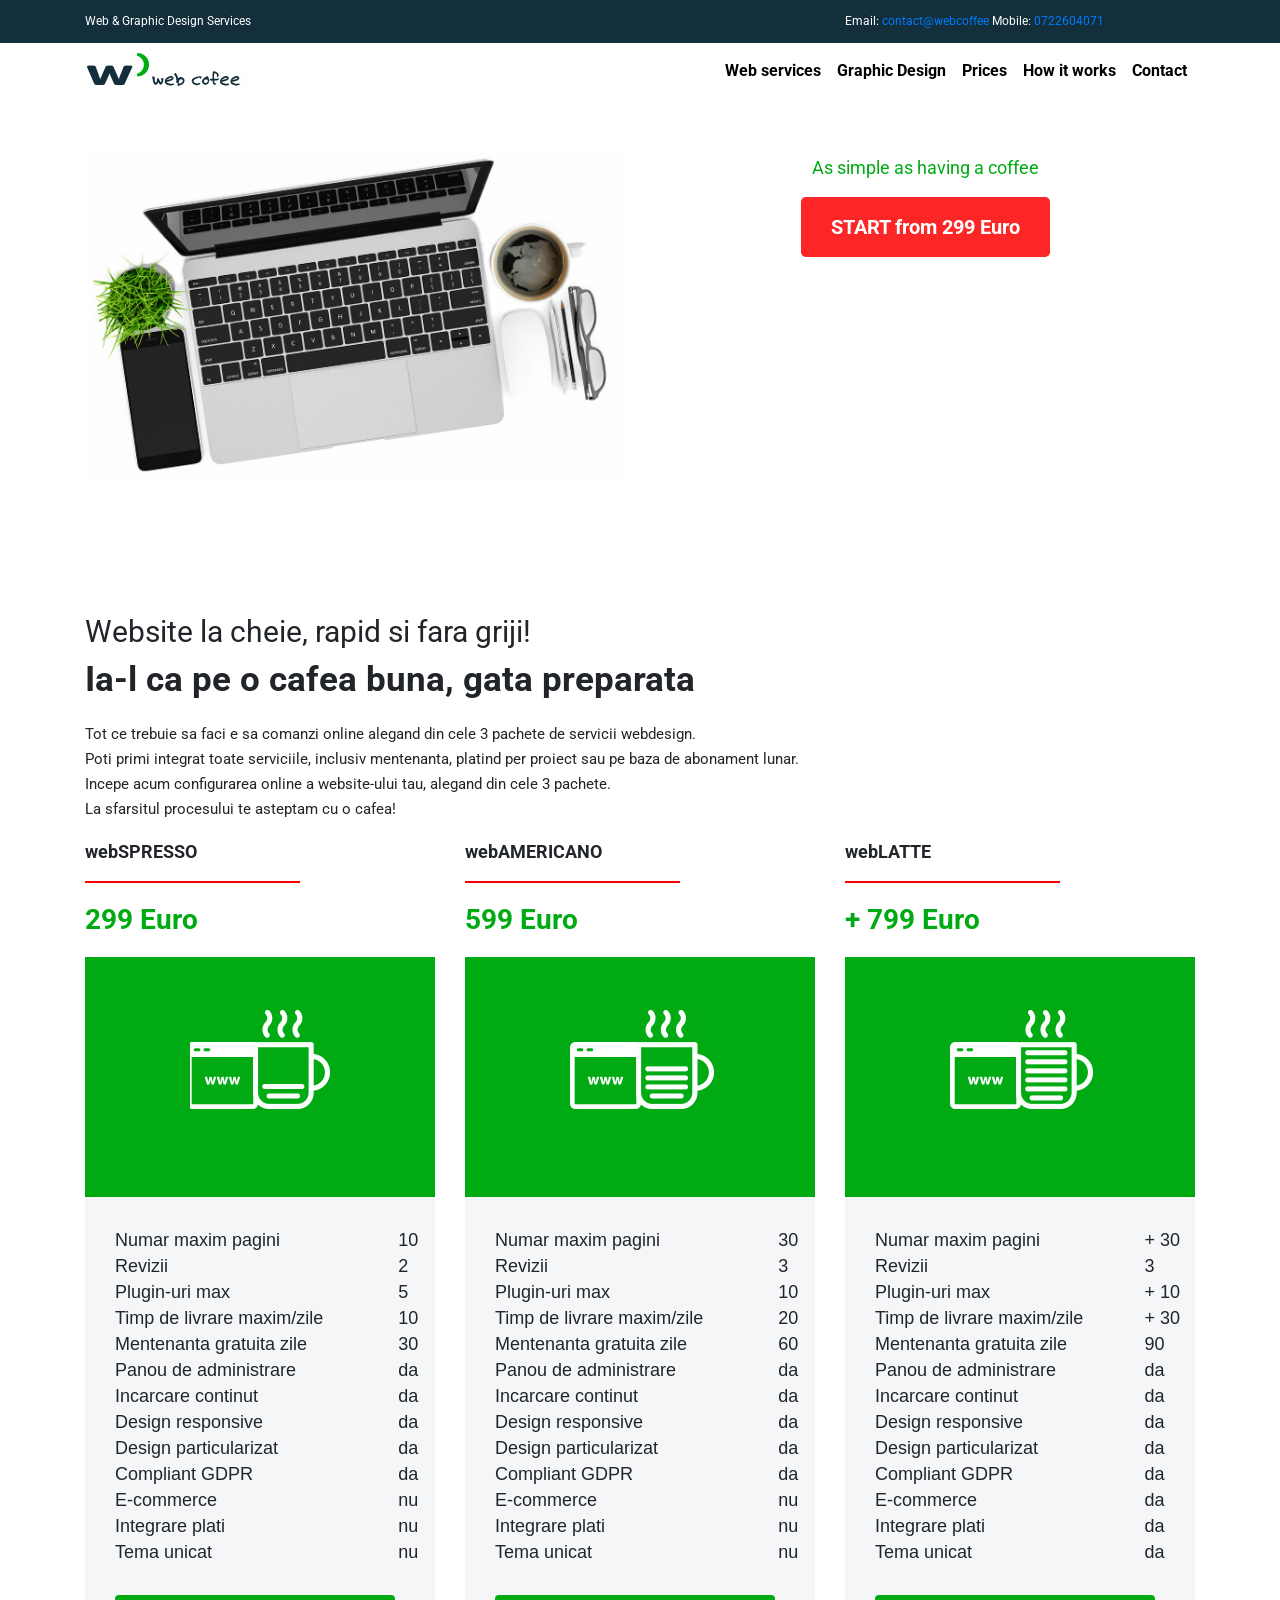
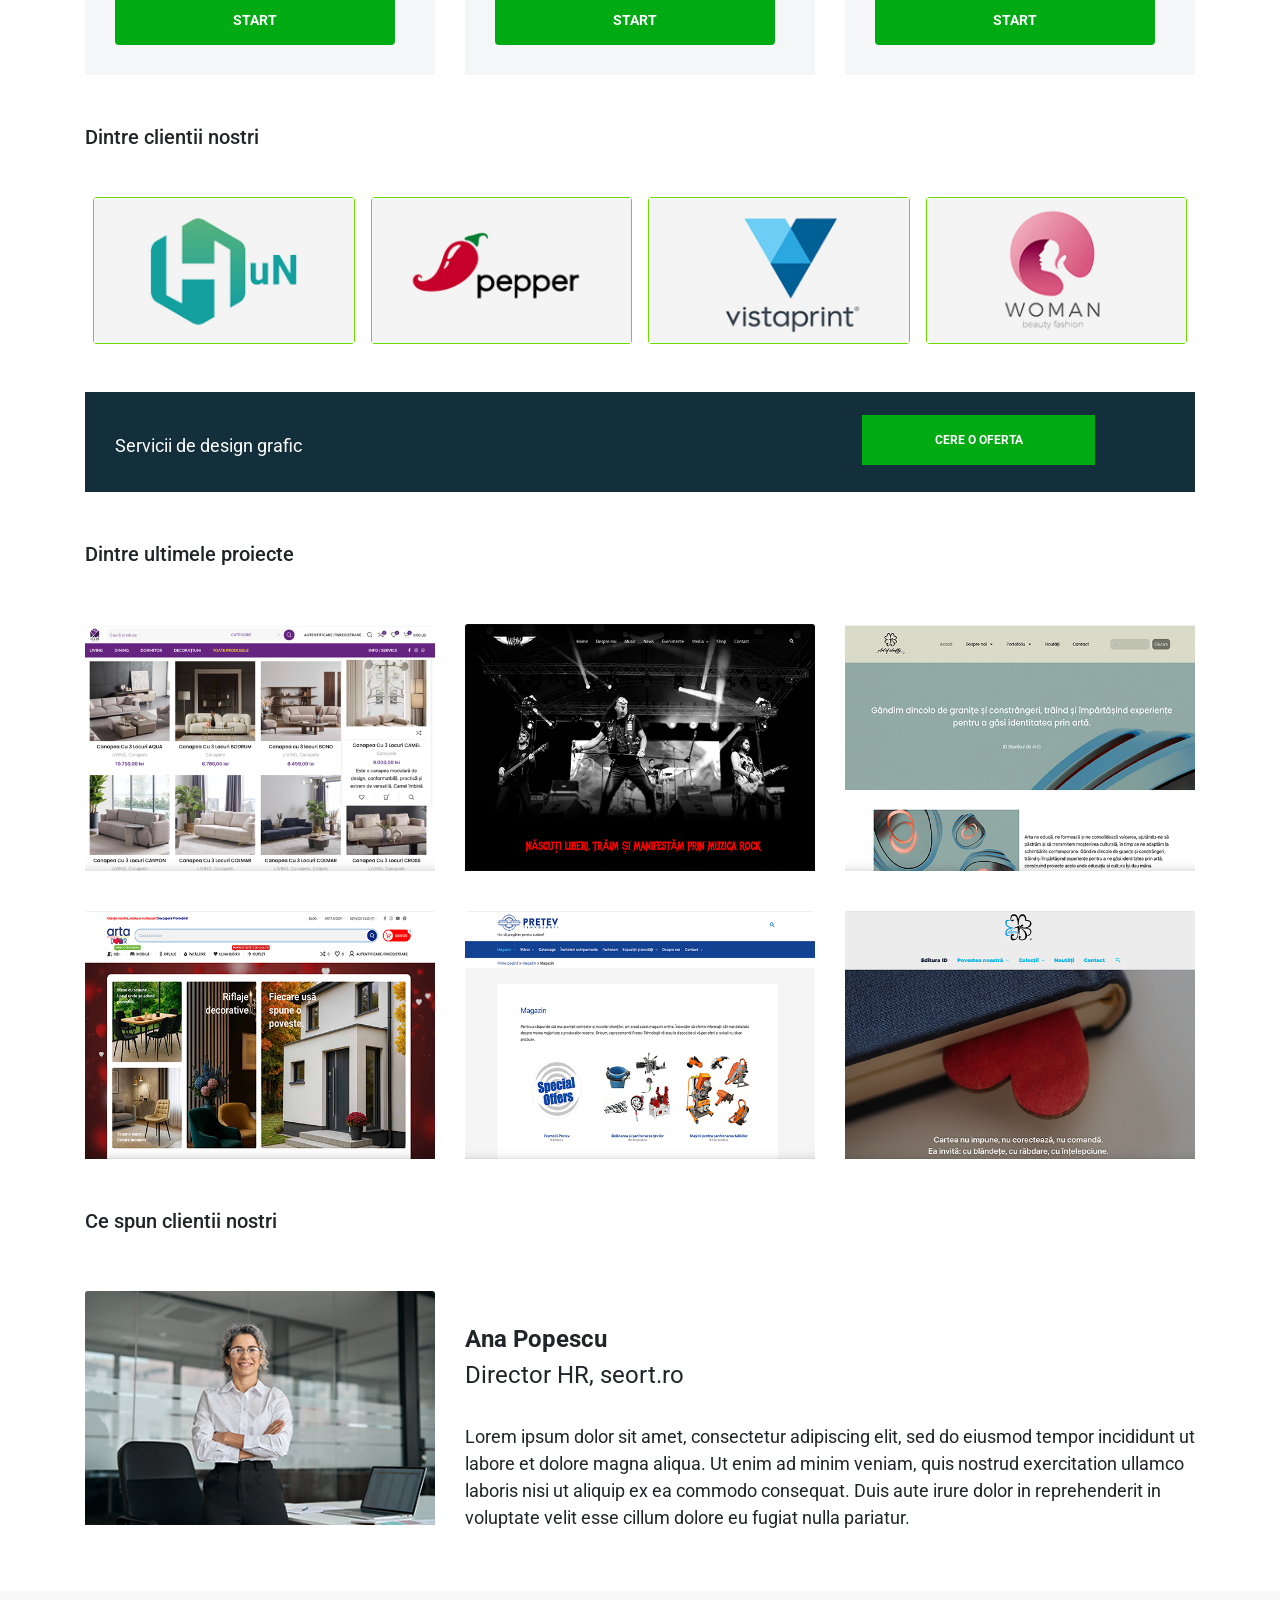
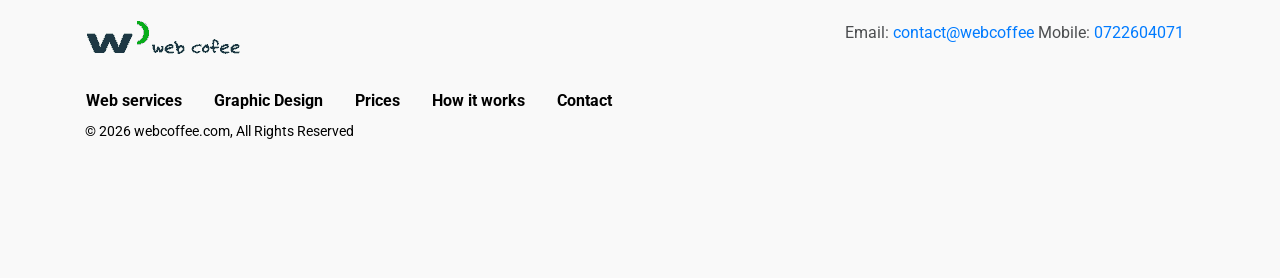
<file: index.html>
<!DOCTYPE html>
<html lang="en">
<head>
    <meta charset="UTF-8">
    <meta name="viewport" content="width=device-width, initial-scale=1.0">
    <meta name = "viewport" content = "user-scalable=no, width=device-width">
    <meta http-equiv="X-UA-Compatible" content="ie=edge">
    <link rel="stylesheet" href="https://stackpath.bootstrapcdn.com/bootstrap/4.5.0/css/bootstrap.min.css">
<link rel="stylesheet" href="https://cdnjs.cloudflare.com/ajax/libs/OwlCarousel2/2.3.4/assets/owl.carousel.min.css">
<link rel="stylesheet" href="https://cdnjs.cloudflare.com/ajax/libs/OwlCarousel2/2.3.4/assets/owl.theme.default.min.css">
    <link rel="stylesheet" href="style.css">
    <link href="https://fonts.googleapis.com/css?family=Roboto:300,400,700" rel="stylesheet">
    <title>Web Coffee</title>

    <style>
      .owl-prev {
        left: -40px;
      }
      .owl-next{
        right: -30px;
      }
      .owl-prev, .owl-next{
        position: absolute;
        top: 30%;
      }
      .owl-prev span, .owl-next span {
        font-size: 40px;
        color: green;
      }
      .owl-theme .owl-nav [class="owl-"]:hover {
        background-color: transparent;
      }
    </style>
    <script>
      function passvalues() {
        var cifra=document.getElementById("sumatotal").value;
        localStorage.setItem("textvalue", cifra);
        return false;
      }
    </script>
</head>
<!-- banda neagra - adresa mail, telefon -->
<body> 
  <nav class="navbar-bar navbar-expand-lg">
    <div class="container">
      <div class="row">
        <div class="first col-8"><p>Web &amp; Graphic Design Services</p></div>
        <div class=" first col-4">Email: <a href="mailto:contact@webcoffee.com">contact@webcoffee</a> Mobile: <a href="tel:0722604071">0722604071</a></div>
  </div>
    </div>
    
  </nav>


  <!-- Meniu -->
  <nav class="navbar navbar-expand-lg bg-white text-dark">
    <div class="container">
      <img src="img/logo_webcoffe.jpg" style="height:36px;width:159px;"  alt="webcoffe" >
      <button class="navbar-toggler ml-auto custom-toggler" type="button" data-toggle="collapse" data-target="#navbarResponsive" aria-controls="navbarResponsive" aria-expanded="false" 
      aria-label="Toggle navigation">
      <svg xmlns="http://www.w3.org/2000/svg" width="30" height="30" viewBox="0 0 30 30" role="img" focusable="false"><title>Menu</title><path stroke="currentColor" 
      stroke-linecap="round" stroke-miterlimit="10" stroke-width="2" d="M4 7h22M4 15h22M4 23h22"></path></svg>
      </button>

      <div class="collapse navbar-collapse" id="navbarResponsive">
        <ul class="navbar-nav ml-auto">
          <li class="nav-item">
            <a class="nav-link" href="#">Web services
              <span class="sr-only"></span>
            </a>
          </li>
          <li class="nav-item">
            <a class="nav-link" href="login.html">Graphic Design
              <span class="sr-only"></span>
            </a>
          </li>
          <li class="nav-item">
            <a class="nav-link" href="login.html">Prices
              <span class="sr-only"></span>
            </a>
          </li>
          <li class="nav-item">
            <a class="nav-link" href="login.html">How it works
              <span class="sr-only"></span>
            </a>
          </li>
          <li class="nav-item">
            <a class="nav-link" href="login.html">Contact
              <span class="sr-only"></span>
            </a>
          </li>
        </ul>
      </div>
    </div>
  </nav>


  <!-- Slider -->
  <div class="container">
    <div id="carouselExample" class="carousel slide" data-ride="carousel">
      <div class="carousel-inner">
        <div class="carousel-item active">
          <div class="row">
            <div class="col-6 bg-white" >
              <img class="d-block w-100" src="img/calculator.jpg" alt="calculator">
            </div>
            <div class="col-6 bg-white">
              <div class="unu">
                <p class="green">As simple as having a coffee</p>
                <a class="btn btn-lg" href="contact.html" role="button"> START from 299 Euro</a>
              </div>
            </div>
          </div>
        </div>
        <div class="carousel-item">
          <div class="row">
            <div class="col-6 bg-white">
              <img class="d-block w-100" src="img/calculator.jpg" alt="calculator">
            </div>
            <div class="col-6 bg-white ">
              <div class="unu">
                <p class="green">As simple as having a coffee</p>
                <a class="btn btn-lg" href="contact.html" role="button"> START from 599 Euro</a>
              </div>
            </div>
          </div>
        </div>
        <div class="carousel-item">
          <div class="row">
            <div class="col-6 bg-white">
              <img class="d-block w-100" src="img/calculator.jpg" alt="calculator">
            </div>
            <div class="col-6 bg-white d-flex align-items-center">
             <div>
              <p class="green">As simple as having a coffee</p>
                <a class="btn btn-lg" href="contact.html" role="button"> START from 799 Euro</a>
              </div>
            </div>
          </div>
        </div>
      
        <a class="carousel-control-prev" href="#carouselExample" role="button" data-slide="prev">
        <span class="carousel-control-prev-icon" aria-hidden="true"></span>
        <span class="sr-only">Previous</span>
         </a>
        <a class="carousel-control-next" href="#carouselExample" role="button" data-slide="next">
        <span class="carousel-control-next-icon" aria-hidden="true"></span>
        <span class="sr-only">Next</span>
         </a>
      </div>
    </div>
  </div>
    <!-- Text prezentare -->
  <div class="container">
    <div class="row">
      <div class="col-8">
        <p class="lacheie">Website la cheie, rapid si fara griji! </p>
        <p class="cafea">Ia-l ca pe o cafea buna, gata preparata</p>
        <p class="prezentare">Tot ce trebuie sa faci e sa comanzi online alegand din cele 3 pachete de servicii webdesign.<br> Poti 
          primi integrat toate serviciile, inclusiv mentenanta, platind per proiect sau pe baza de abonament lunar.<br> 
          Incepe acum configurarea online a website-ului tau, alegand din cele 3 pachete.<br> La sfarsitul procesului
          te asteptam cu o cafea!</p>
      </div>
    </div>
  </div>


    <!-- Pachete -->
    <!-- nume si pret -->
  <div class="container">
    <div class="row">
      <div class="col-md-4">
        <div class="section">
          <p style="font-weight: bolder; font-family: Roboto;">webSPRESSO </p>
          <hr class="linie">
          <p class="pret"> 299 Euro</p>
        
        </div>
         <!-- chenarul mare pachet (imagine cana + lista produse + buton) -->
        <div class="gray-box">
          <!-- imagine canuta cafea -->
          <div class="green-box">
            <div class="canuta"><img src="img/2020-WebCofee-LP_14.jpg" alt="cafea"></div>
          </div>

          <div class="lista">
            <table >
              <tr>
                <td>Numar maxim pagini</td>
                <td>10</td>
              </tr>
              <tr>
                <td>Revizii</td>
                <td>2</td>
              </tr>
              <tr>
                <td>Plugin-uri max</td>
                <td>5</td>
              </tr>
              <tr>
                <td>Timp de livrare maxim/zile</td>
                <td>10</td>
              </tr>
              <tr>
                <td>Mentenanta gratuita zile</td>
                <td>30</td>
              </tr>
              <tr>
                <td>Panou de administrare</td>
                <td>da</td>
              </tr>
              <tr>
                <td>Incarcare continut</td>
                <td>da</td>
              </tr>
              <tr>
                <td>Design responsive</td>
                <td>da</td>
              </tr>
              <tr>
                <td>Design particularizat</td>
                <td>da</td>
              </tr>
              <tr>
                <td>Compliant GDPR</td>
                <td>da</td>
              </tr>
              <tr>
                <td>E-commerce</td>
                <td>nu</td>
              </tr>
              <tr>
                <td>Integrare plati</td>
                <td>nu</td>
              </tr>
              <tr>
                <td>Tema unicat</td>
                <td>nu</td>
              </tr>
            </table>
          </div>
            <!-- buton -->
          <div class="start">
           <a href="webspresso.html" target="_blank" style="color: #ffffff"> <button class="confirmation-btn btn">START</button></a>
            <imput type="text" id="sumatotal"/>
            <!-- <input type="299" value="Click"/> -->
          </div>
        </div>
      </div>


      <div class="col-md-4">
        <div class="section">
          <p style="font-weight: bolder; font-family: Roboto;">webAMERICANO </p>
          <hr class="linie">
          <p class="pret"> 599 Euro</p>
        </div>
        <div class="gray-box">
          <div class="green-box">
            <div class="canuta"><img src="img/2020-WebCofee-LP_17.jpg" alt="cafea"></div>
          </div>

          <div class="lista">
            <table >
              <tr>
                <td>Numar maxim pagini</td>
                <td>30</td>
              </tr>
              <tr>
                <td>Revizii</td>
                <td>3</td>
              </tr>
              <tr>
                <td>Plugin-uri max</td>
                <td>10</td>
              </tr>
              <tr>
                <td>Timp de livrare maxim/zile</td>
                <td>20</td>
              </tr>
              <tr>
                <td>Mentenanta gratuita zile</td>
                <td>60</td>
              </tr>
              <tr>
                <td>Panou de administrare</td>
                <td>da</td>
              </tr>
              <tr>
                <td>Incarcare continut</td>
                <td>da</td>
              </tr>
              <tr>
                <td>Design responsive</td>
                <td>da</td>
              </tr>
              <tr>
                <td>Design particularizat</td>
                <td>da</td>
              </tr>
              <tr>
                <td>Compliant GDPR</td>
                <td>da</td>
              </tr>
              <tr>
                <td>E-commerce</td>
                <td>nu</td>
              </tr>
              <tr>
                <td>Integrare plati</td>
                <td>nu</td>
              </tr>
              <tr>
                <td>Tema unicat</td>
                <td>nu</td>
              </tr>
            </table>
          </div>
          <div class="start">
             <a href="webamericano.html" target="_blank" style="color: #ffffff"><button class="confirmation-btn btn">START</button></a>
          </div>
       </div>
      </div>


      <div class="col-md-4">
        <div class="section">
          <p style="font-weight: bolder; font-family: Roboto;">webLATTE</p>
          <hr class="linie">
          <p class="pret"> + 799 Euro</p>
        </div>
        <div class="gray-box">
          <div class="green-box">
            <div class="canuta"><img src="img/2020-WebCofee-LP_19.jpg" alt="cafea"></div>
          </div>

          <div class="lista">
            <table >
              <tr>
                <td>Numar maxim pagini</td>
                <td>+ 30</td>
              </tr>
              <tr>
                <td>Revizii</td>
                <td>3</td>
              </tr>
              <tr>
                <td>Plugin-uri max</td>
                <td>+ 10</td>
              </tr>
              <tr>
                <td>Timp de livrare maxim/zile</td>
                <td>+ 30</td>
              </tr>
              <tr>
                <td>Mentenanta gratuita zile</td>
                <td>90</td>
              </tr>
              <tr>
                <td>Panou de administrare</td>
                <td>da</td>
              </tr>
              <tr>
                <td>Incarcare continut</td>
                <td>da</td>
              </tr>
              <tr>
                <td>Design responsive</td>
                <td>da</td>
              </tr>
              <tr>
                <td>Design particularizat</td>
                <td>da</td>
              </tr>
              <tr>
                <td>Compliant GDPR</td>
                <td>da</td>
              </tr>
              <tr>
                <td>E-commerce</td>
                <td>da</td>
              </tr>
              <tr>
                <td>Integrare plati</td>
                <td>da</td>
              </tr>
              <tr>
                <td>Tema unicat</td>
                <td>da</td>
              </tr>
            </table>
          </div>
          <div class="start">
             <a href="weblatte.html" target="_blank" style="color: #ffffff"><button class="confirmation-btn btn" >START</button></a>
          </div>
        </div>
      </div>
  </div>


  <div class="clienti">
    <h5>Dintre clientii nostri</h5>
  </div>

</div>

  <div class="container mt-5 mb-5">
    <div class="owl-carousel owl-theme">
      <div class="ml-2 mr-2">
        <div class="card">
          <img src="img/Hun.jpg" alt="hun">
        </div>
      </div>
      <div class="ml-2 mr-2">
        <div class="card">
          <img src="img/pepper.jpg" alt="pepper">
        </div>
      </div>
      <div class="ml-2 mr-2">
        <div class="card">
          <img src="img/vistaprint.jpg" alt="vistaprint">
        </div>
      </div>
      <div class="ml-2 mr-2">
        <div class="card">
          <img src="img/woman.jpg" alt="woman">
        </div>
      </div>
    </div>
  </div>




<div class="container">
  <div class="row">
    <div class="col-12">
      <div class="black-box">
        <div class="text"><p>Servicii de design grafic</p></div>
        <div class="test"><button class="black-box_button"><a href="contact.html" target="_blank" style="color: #ffffff">CERE O OFERTA</a></button></div>
      </div>
    </div>
  </div>
</div>







<div class="container">
  <div class="ultimele">
    <h5>Dintre ultimele proiecte</h5>
  </div>
  <div class="row ">
    <div class="col-md-4 col-sm-3">
      <div class="x">
        <a href="https://selindecor.ro/" target="_blank"><img src="img/selin1.png" class="card-img-top" alt="Selin Decor"></a>
      </div>
    </div>

    <div class="col-md-4 col-sm-6">
      <div class="x">
        <img src="img/mustang1.png" class="card-img-top" alt="Mustang">
      </div>
    </div>

    <div class="col-md-4 col-sm-6">
      <div class="x">
        <a href="https://idstudioart.com/" target="_blank"><img src="img/idstudio1.png" class="card-img-top" alt="ID Studioul de Arta"></a>
      </div>
    </div>
  </div>
</div>



<div class="container mtop">
  <div class="row">
    <div class="col-md-4 col-sm-3">
      <div class="x">
        <a href="https://artadoor.ro/" target="_blank"><img src="img/arta.png" class="card-img-top" alt="Arta Door"></a>
      </div>
    </div>

    <div class="col-md-4 col-sm-6">
      <div class="x">
        <a href="https://pretev.ro/" target="_blank"><img src="img/pretev.png" class="card-img-top" alt="Pretev"></a>
      </div>
    </div>

    <div class="col-md-4 col-sm-6">
      <div class="x">
       <a href="https://edituraid.com/" target="_blank"> <img src="img/edituraid1.png" class="card-img-top" alt="Editura ID"></a>
      </div>
    </div>
  </div>
</div>

<div class="container">
    <div class="ultimele">
      <h5>Ce spun clientii nostri</h5>
    </div>
    <div class="row">
      <div class="col-md-4 col-sm-6">
        <div class="x">
          <img src="img/ana.png" class="card-img-top" alt="...">
        </div>
      </div>
      <div class="marturie col-md-8">
       <div class="nume">
         Ana Popescu
      </div>
      <div class="functie">
        Director HR, seort.ro
      </div>
      <div>Lorem ipsum dolor sit amet, consectetur adipiscing elit, sed do eiusmod tempor incididunt ut labore et dolore magna aliqua. Ut enim ad minim veniam, quis nostrud exercitation ullamco laboris nisi ut aliquip ex ea commodo consequat. Duis aute irure dolor in reprehenderit in voluptate velit esse cillum dolore eu fugiat nulla pariatur.</div>
    </div>
</div>
  
</div>

<footer>
       <div class="container">
          <div class="row">
            <div class="right col-8"><img src="img/logo.png" style="height:36px;width:159px;"  alt="webcoffe" ></div>
            <div class="col-4 right"><p style="font-size: 16px;">Email: <a href="mailto:contact@webcoffee.com">contact@webcoffee</a> Mobile: <a href="tel:0722604071">0722604071</a></p></div>
          </div>
 
  </div>

    <div class="container">
      <div class="row">
        <a class="nav-link" href="webservices.html">Web services</a>
        <a class="nav-link" href="graphic.html">Graphic Design</a>
        <a class="nav-link" href="prices.html">Prices</a>
        <a class="nav-link" href="how_works.html">How it works</a>
        <a class="nav-link" href="contact.html">Contact</a>
        </div>
        <div class="lastrow">
          <p  style="font-size:14px">© <script type="text/javascript">
            document.write(new Date().getFullYear());
          </script> webcoffee.com, All Rights Reserved</p>
        </div>
    </div>
  
</footer>

<!-- jQuery PRIMUL -->
<script src="https://code.jquery.com/jquery-3.5.1.min.js"></script>

<!-- Bootstrap -->
<script src="https://cdn.jsdelivr.net/npm/popper.js@1.16.0/dist/umd/popper.min.js"></script>
<script src="https://stackpath.bootstrapcdn.com/bootstrap/4.5.0/js/bootstrap.min.js"></script>

<!-- Owl Carousel -->
<script src="https://cdnjs.cloudflare.com/ajax/libs/OwlCarousel2/2.3.4/owl.carousel.min.js"></script>

<script>
  $(document).ready(function(){
    $('.owl-carousel').owlCarousel({
      autoplay: true,
      autoplayHoverPause: true,
      items: 4,
      nav: true,
      dots: true,
      loop: true,
      responsive: {
        0: { items: 1 },
        600: { items: 2 },
        1000: { items: 4 }
      }
    });
  });
</script>
  </body>
  </html>
</file>
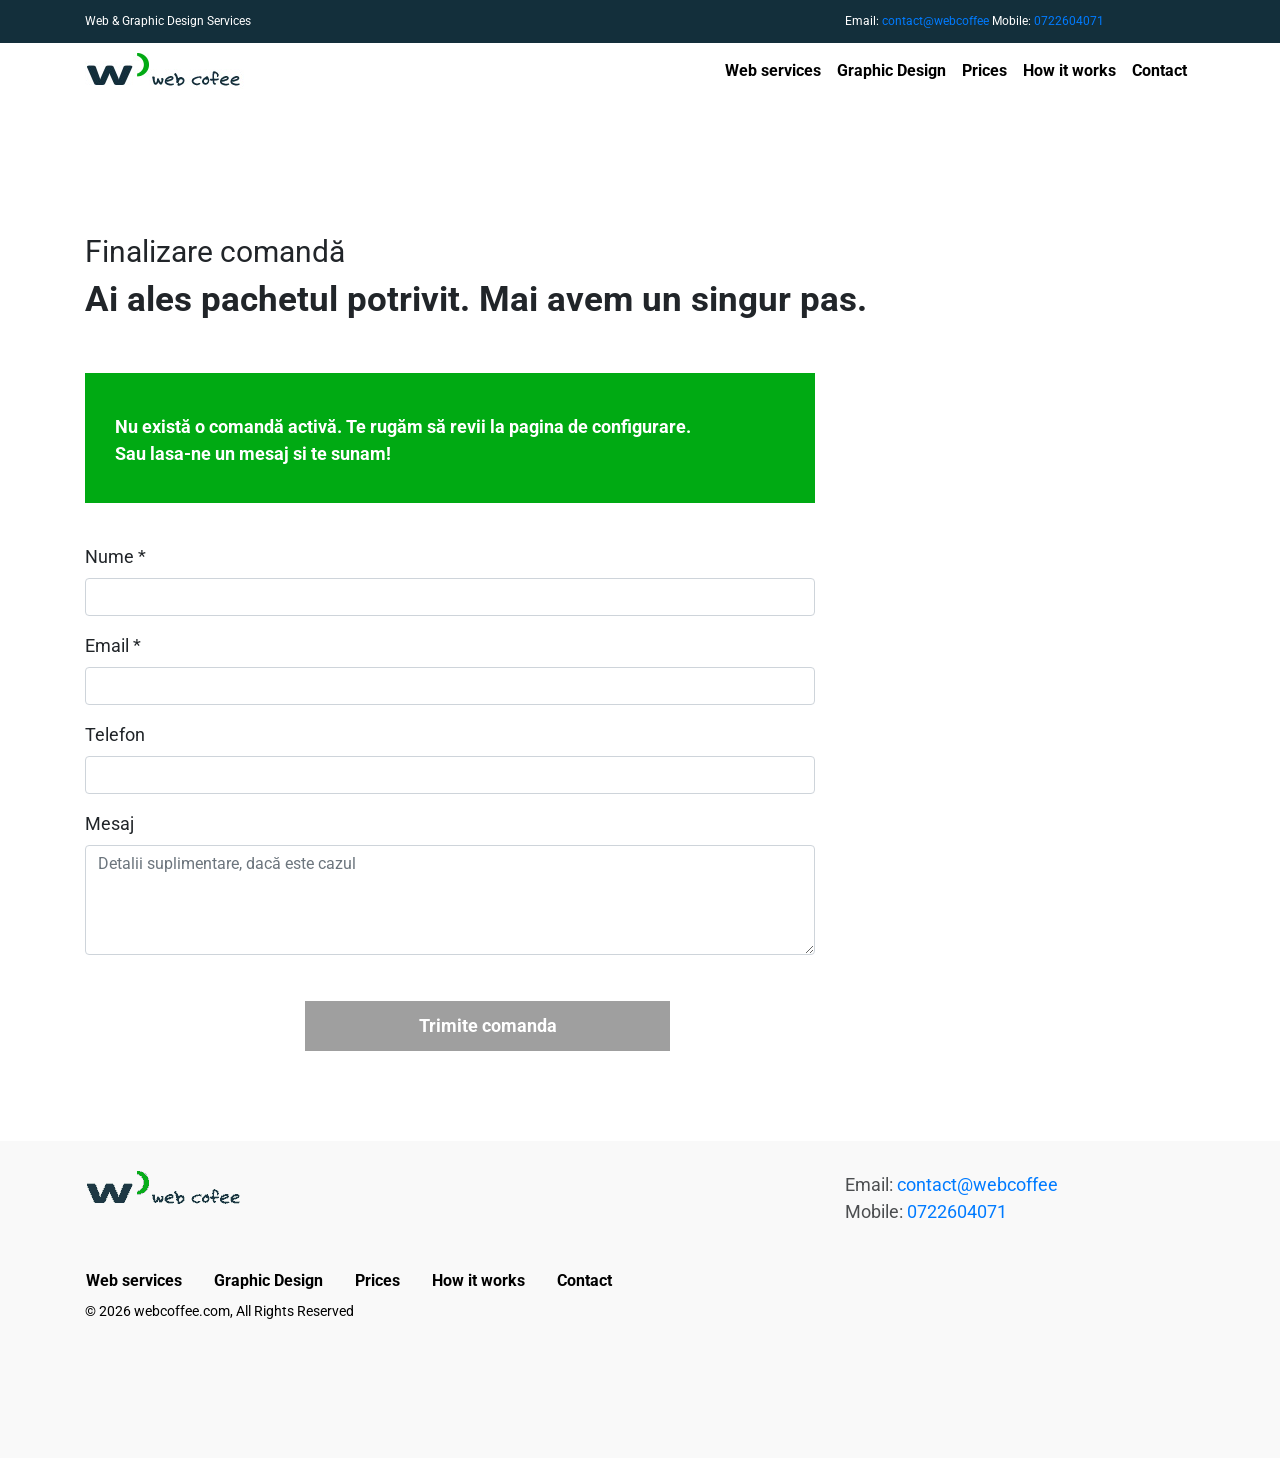
<file: contact.html>
<!DOCTYPE html>
<html lang="ro">
<head>
  <meta charset="UTF-8">
  <meta name="viewport" content="width=device-width, initial-scale=1.0">
  <meta http-equiv="X-UA-Compatible" content="ie=edge">

  <link rel="stylesheet" href="https://stackpath.bootstrapcdn.com/bootstrap/4.5.0/css/bootstrap.min.css">
  <link rel="stylesheet" href="style.css">
  <link href="https://fonts.googleapis.com/css?family=Roboto:300,400,700" rel="stylesheet">

  <title>Contact / Comandă – Web Coffee</title>
</head>

<body>

<!-- ================= SU ================= -->
<nav class="navbar-bar navbar-expand-lg">
  <div class="container">
    <div class="row">
      <div class="first col-8">
        <p>Web &amp; Graphic Design Services</p>
      </div>
      <div class="first col-4">
        Email: <a href="mailto:contact@webcoffee.com">contact@webcoffee</a>
        Mobile: <a href="tel:0722604071">0722604071</a>
      </div>
    </div>
  </div>
</nav>

<!-- ================= MENIU ================= -->
<nav class="navbar navbar-expand-lg bg-white text-dark">
  <div class="container">
    <img src="img/logo_webcoffe.jpg" style="height:36px;width:159px;" alt="webcoffee">

    <button class="navbar-toggler ml-auto custom-toggler" type="button" data-toggle="collapse" data-target="#navbarResponsive">
      <svg xmlns="http://www.w3.org/2000/svg" width="30" height="30" viewBox="0 0 30 30">
        <path stroke="currentColor" stroke-linecap="round" stroke-width="2"
          d="M4 7h22M4 15h22M4 23h22"></path>
      </svg>
    </button>

    <div class="collapse navbar-collapse" id="navbarResponsive">
      <ul class="navbar-nav ml-auto">
        <li class="nav-item"><a class="nav-link" href="#">Web services</a></li>
        <li class="nav-item"><a class="nav-link" href="#">Graphic Design</a></li>
        <li class="nav-item"><a class="nav-link" href="#">Prices</a></li>
        <li class="nav-item"><a class="nav-link" href="#">How it works</a></li>
        <li class="nav-item"><a class="nav-link active" href="contact.html">Contact</a></li>
      </ul>
    </div>
  </div>
</nav>

<!-- ================= TITLU ================= -->
<div class="container">
  <div class="row">
    <div class="col-12">
      <p class="lacheie">Finalizare comandă</p>
      <p class="cafea">Ai ales pachetul potrivit. Mai avem un singur pas.</p>
    </div>
  </div>
</div>

<!-- ================= REZUMAT COMANDĂ ================= -->
<div class="container">
  <div class="row">
    <div class="col-md-8">
      <div class="second-box" style="margin-top:30px;">
        <div class="text">
          <p id="rezumat-comanda" style="color:#fff;font-weight:700;"></p>
        </div>
      </div>
    </div>
  </div>
</div>

<!-- ================= FORMULAR ================= -->
<div class="container">
  <div class="row">
    <div class="col-md-8">
      <form id="contactForm" style="margin-top:40px;">
        <div class="form-group">
          <label>Nume *</label>
          <input type="text" class="form-control" required>
        </div>

        <div class="form-group">
          <label>Email *</label>
          <input type="email" class="form-control" required>
        </div>

        <div class="form-group">
          <label>Telefon</label>
          <input type="text" class="form-control">
        </div>

        <div class="form-group">
          <label>Mesaj</label>
          <textarea class="form-control" rows="4"
            placeholder="Detalii suplimentare, dacă este cazul"></textarea>
        </div>

		  <button type="submit" class="alege">Trimite comanda</button>
      </form>
    </div>
  </div>
</div>

<!-- ================= FOOTER ================= -->
<footer>
  <div class="container">
    <div class="row">
      <div class="right col-8">
        <img src="img/logo.png" style="height:36px;width:159px;" alt="webcoffee">
      </div>
      <div class="col-4 right">
        <p>
          Email: <a href="mailto:contact@webcoffee.com">contact@webcoffee</a><br>
          Mobile: <a href="tel:0722604071">0722604071</a>
        </p>
      </div>
    </div>
  </div>

  <div class="container">
    <div class="row">
      <a class="nav-link" href="#">Web services</a>
      <a class="nav-link" href="#">Graphic Design</a>
      <a class="nav-link" href="#">Prices</a>
      <a class="nav-link" href="#">How it works</a>
      <a class="nav-link" href="contact.html">Contact</a>
    </div>
    <div class="lastrow">
      <p style="font-size:14px">
        © <script>document.write(new Date().getFullYear());</script>
        webcoffee.com, All Rights Reserved
      </p>
    </div>
  </div>
</footer>

<!-- ================= JS ================= -->
<script>
document.addEventListener("DOMContentLoaded", function () {
  const total = localStorage.getItem("totalComanda");
  const tip = localStorage.getItem("tipPlata");

  let tipText = "";

  if (tip === "integral") tipText = "Plată integrală";
  if (tip === "abonament") tipText = "Plată în rate";

  const rezumat = document.getElementById("rezumat-comanda");

  if (total && tipText) {
    rezumat.innerHTML =
      `Total <strong>${total}</strong> &nbsp;&nbsp;|&nbsp;&nbsp; Tip plată: <strong>${tipText}</strong>`;
  } else {
    rezumat.innerHTML =
      "Nu există o comandă activă. Te rugăm să revii la pagina de configurare.<br> Sau lasa-ne un mesaj si te sunam!";
  }
});
</script>
	<script>
document.getElementById("contactForm").addEventListener("submit", function (e) {
  e.preventDefault(); // oprește trimiterea clasică

  if (this.checkValidity()) {
    window.location.href = "multumire.html";
  }
});
</script>

<script src="https://code.jquery.com/jquery-3.5.1.slim.min.js"></script>
<script src="https://cdn.jsdelivr.net/npm/popper.js@1.16.0/dist/umd/popper.min.js"></script>
<script src="https://stackpath.bootstrapcdn.com/bootstrap/4.5.0/js/bootstrap.min.js"></script>

</body>
</html>
</file>
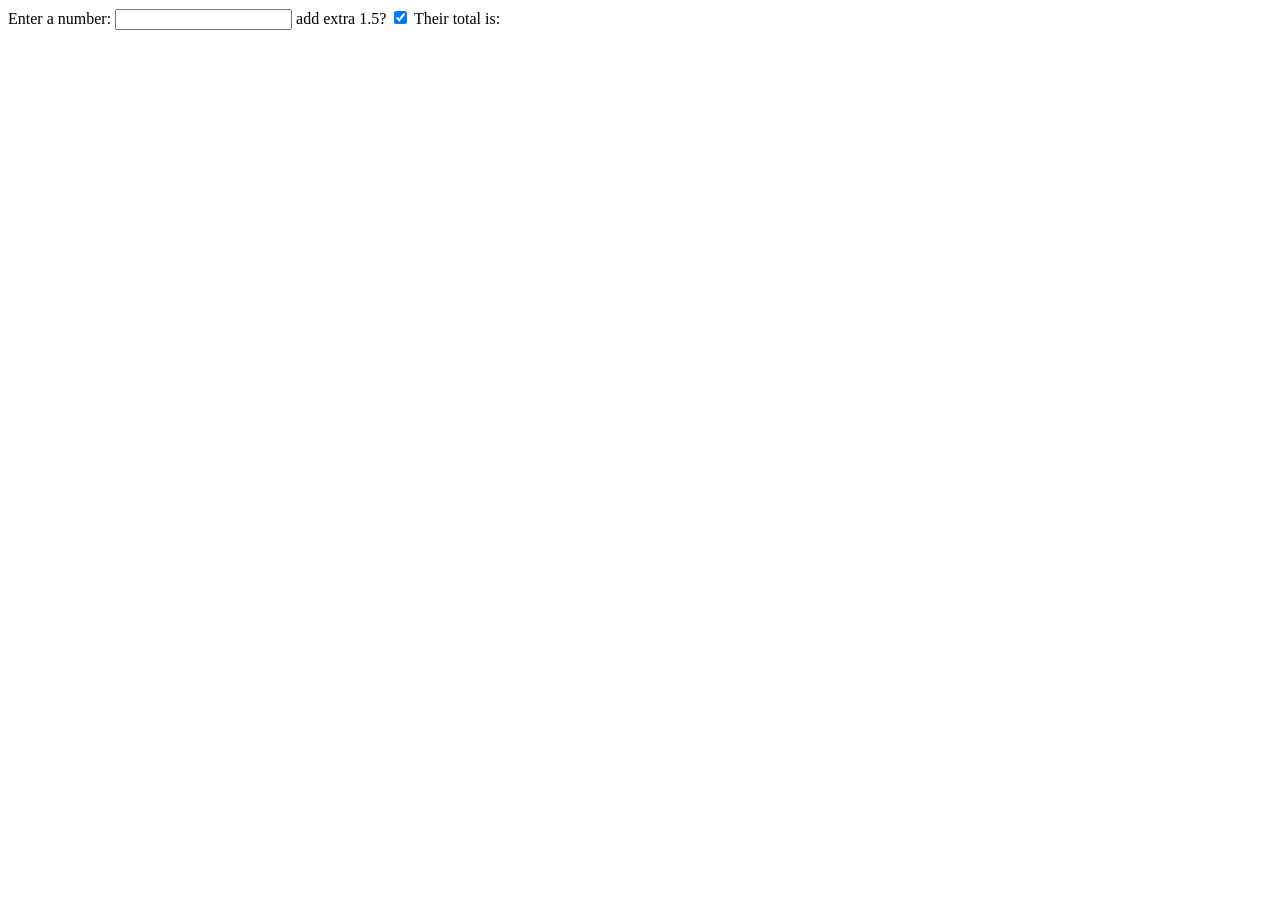
<file: detest.html>
<html>
<head>
<title>
</title>
<script type="text/javascript">
function updatesum(){
    document.getElementById('total').value = 
        parseFloat(document.getElementById('value').value) +
        (document.getElementById('extra').checked?
         parseFloat(document.getElementById('extra').value):0);
}
</script>
</head>
<body>
<form name="form" >
Enter a number:
<input name="value" id="value" onChange="javascript:updatesum();" />
add extra 1.5?
<input type="checkbox" name="extra" id="extra" onClick="javascript:updatesum();"
 onChange="javascript:updatesum();" value="1.50" checked=""> 
Their total is:
<input name="total" id="total" type="text" readonly="readonly" style="border:0px;">
</form>
</body>
</html>
</file>
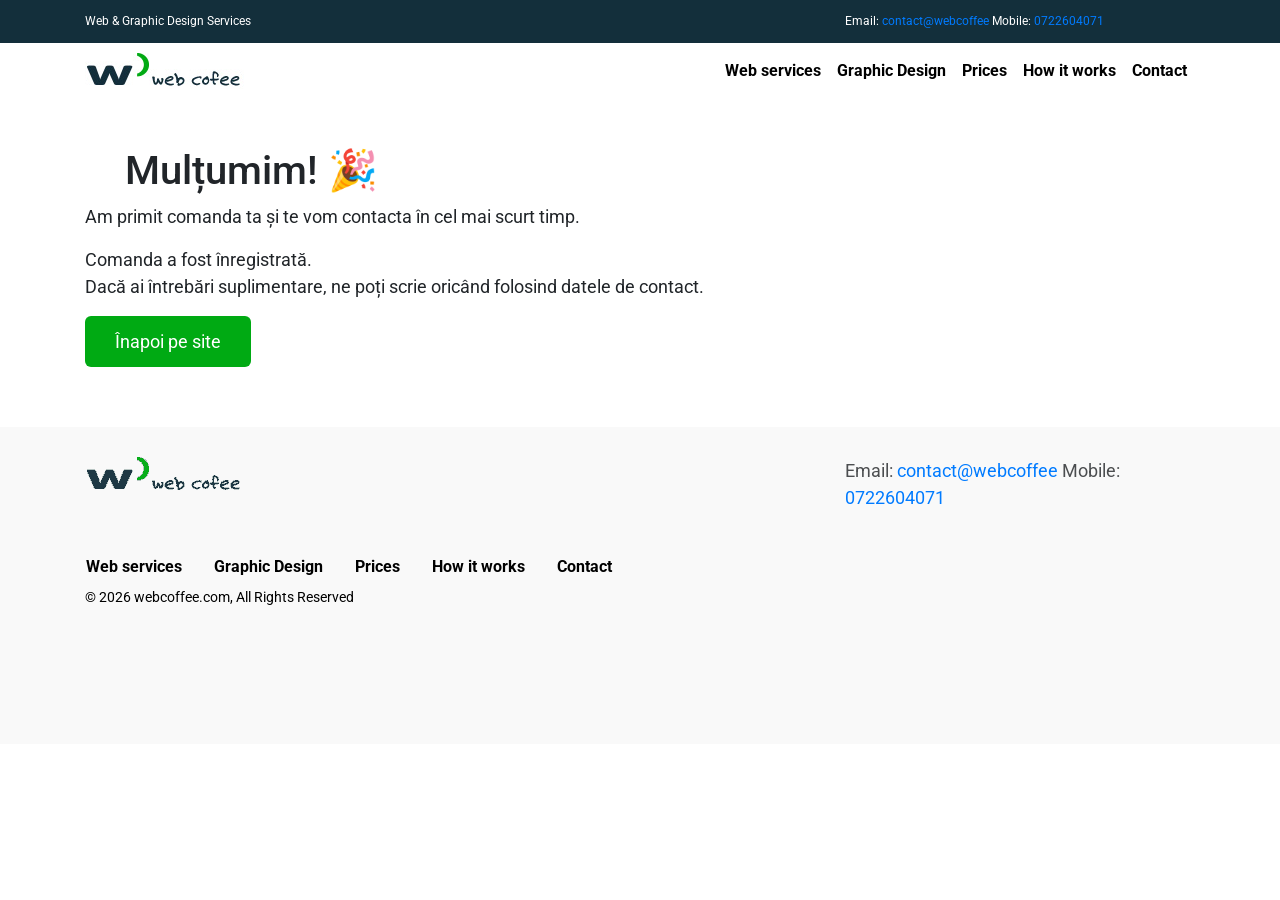
<file: multumire.html>
<!DOCTYPE html>
<html lang="ro">
<head>
  <meta charset="UTF-8">
  <meta name="viewport" content="width=device-width, initial-scale=1.0">
  <meta http-equiv="X-UA-Compatible" content="ie=edge">

  <link rel="stylesheet" href="https://stackpath.bootstrapcdn.com/bootstrap/4.5.0/css/bootstrap.min.css">
  <link rel="stylesheet" href="style.css">
  <link href="https://fonts.googleapis.com/css?family=Roboto:300,400,700" rel="stylesheet">

  <title>Contact / Comandă – Web Coffee</title>
</head>

<body>

<!-- ================= SU ================= -->
<nav class="navbar-bar navbar-expand-lg">
  <div class="container">
    <div class="row">
      <div class="first col-8">
        <p>Web &amp; Graphic Design Services</p>
      </div>
      <div class="first col-4">
        Email: <a href="mailto:contact@webcoffee.com">contact@webcoffee</a>
        Mobile: <a href="tel:0722604071">0722604071</a>
      </div>
    </div>
  </div>
</nav>

<!-- ================= MENIU ================= -->
<nav class="navbar navbar-expand-lg bg-white text-dark">
  <div class="container">
    <img src="img/logo_webcoffe.jpg" style="height:36px;width:159px;" alt="webcoffee">

    <button class="navbar-toggler ml-auto custom-toggler" type="button" data-toggle="collapse" data-target="#navbarResponsive">
      <svg xmlns="http://www.w3.org/2000/svg" width="30" height="30" viewBox="0 0 30 30">
        <path stroke="currentColor" stroke-linecap="round" stroke-width="2"
          d="M4 7h22M4 15h22M4 23h22"></path>
      </svg>
    </button>

    <div class="collapse navbar-collapse" id="navbarResponsive">
      <ul class="navbar-nav ml-auto">
        <li class="nav-item"><a class="nav-link" href="#">Web services</a></li>
        <li class="nav-item"><a class="nav-link" href="#">Graphic Design</a></li>
        <li class="nav-item"><a class="nav-link" href="#">Prices</a></li>
        <li class="nav-item"><a class="nav-link" href="#">How it works</a></li>
        <li class="nav-item"><a class="nav-link active" href="contact.html">Contact</a></li>
      </ul>
    </div>
  </div>
</nav>

<!-- ================= TITLU ================= -->
  <main class="container my-5">

    <div class="thank-you-box">
      <h1>Mulțumim! 🎉</h1>

      <p class="subtitle">
        Am primit comanda ta și te vom contacta în cel mai scurt timp.
      </p>

      <div id="rezumat-comanda" class="rezumat-box">
        <!-- se completează din JS -->
      </div>

      <p class="small-text">
        Dacă ai întrebări suplimentare, ne poți scrie oricând folosind datele de contact.
      </p>

      <a href="webcoffee.html" class="btn-primary">
        Înapoi pe site
      </a>
    </div>

  </main>


<!-- ================= FOOTER ================= -->
<footer>
  <div class="container">
    <div class="row">
      <div class="right col-8">
        <img src="img/logo.png" style="height:36px;width:159px;" alt="webcoffee">
      </div>
      <div class="col-4 right">
        <p>
          Email: <a href="mailto:contact@webcoffee.com">contact@webcoffee</a>
          Mobile: <a href="tel:0722604071">0722604071</a>
        </p>
      </div>
    </div>
  </div>

  <div class="container">
    <div class="row">
      <a class="nav-link" href="#">Web services</a>
      <a class="nav-link" href="#">Graphic Design</a>
      <a class="nav-link" href="#">Prices</a>
      <a class="nav-link" href="#">How it works</a>
      <a class="nav-link" href="contact.html">Contact</a>
    </div>
    <div class="lastrow">
      <p style="font-size:14px">
        © <script>document.write(new Date().getFullYear());</script>
        webcoffee.com, All Rights Reserved
      </p>
    </div>
  </div>
</footer>

<!-- ================= JS ================= -->
 <script>
    document.addEventListener("DOMContentLoaded", function () {
      const total = localStorage.getItem("totalComanda");
      const tip = localStorage.getItem("tipPlata");

      let tipText = "";
      if (tip === "integral") tipText = "Plată integrală";
      if (tip === "abonament") tipText = "Plată în rate";

      const rezumat = document.getElementById("rezumat-comanda");

      if (total && tipText) {
        rezumat.innerHTML =
          `Total comandă: <strong>${total}</strong><br>
           Tip plată: <strong>${tipText}</strong>`;
      } else {
        rezumat.innerHTML =
          "Comanda a fost înregistrată.";
      }

      // opțional: curăță localStorage după finalizare
      localStorage.removeItem("totalComanda");
      localStorage.removeItem("tipPlata");
    });
  </script>

<script src="https://code.jquery.com/jquery-3.5.1.slim.min.js"></script>
<script src="https://cdn.jsdelivr.net/npm/popper.js@1.16.0/dist/umd/popper.min.js"></script>
<script src="https://stackpath.bootstrapcdn.com/bootstrap/4.5.0/js/bootstrap.min.js"></script>

</body>
</html>
</file>
<file: style.css>
body {
    font-family: Roboto,-apple-system,BlinkMacSystemFont,"Segoe UI","Helvetica Neue",Arial,"Noto Sans",sans-serif,"Apple Color Emoji","Segoe UI Emoji","Segoe UI Symbol","Noto Color Emoji";
    color: #212529;
    font-size: 18px;
    -moz-font-feature-settings: 'kern';
    -webkit-font-smoothing: antialiased;
    -moz-osx-font-smoothing: grayscale;
}

.navbar-bar {
    background-color: #132f3b;
    color: white;
    font-size: 12px;
    padding: 7px;
}
.nav-link {
    color:black;
    font-weight: bold;
    font-size: 16px;
    font-family: Roboto;
}

a.nav-link:hover {
    color: #00aa13;
  }

  .btn:hover
  {
  background-image:none ;
  color: white;
  }

.mtop { margin-top: 40px;}


.btn-primary {
  display: inline-block;
  padding: 12px 30px;
  background: #00aa13;
  color: #fff;
  text-decoration: none;
  border-radius: 6px;
}

  .first {
    margin-top: 5px;
    padding-bottom: 5px;
    margin-bottom: -15px;
  }
  .confirmation-btn:hover{
    background-color:#00aa13;
    color: white;
  }

.btn {
    background-color: #fc2626;
    color: white;
    padding: 15px 30px; /* În loc de 100px */
    font-weight: bold;
    border: none;
}

.unu {
    text-align: center;
    height: 200px;
}
.black-box_button {
    background-color: #00aa13;
    color: white;
    font-size: 12px;
    font-weight: bold;
    height: 60px;
    width: 20%;
    border: none;
}


.test {
    padding-left: 70%;
    /* padding-top: 5%; */

}
hr.linie {
    border: 1px solid red ;
    margin-right: 135px;
    text-align: left;
}

.green {
    color: #00aa13;
}


.lacheie {
    font-size: 30px;
    margin-bottom: 0;
    font-family:Roboto;
    padding-top: 130px;
    padding-bottom: 0;
}

.cafea {
    font-size: 35px;
    font-weight: bold;
    font-family:Roboto;
    padding-top: 0;
}
tr {
    margin-left: 50px;
}

.prezentare {
    font-size: 15px; 
    font-family:Roboto;
    line-height:25px;
}

.card {
    background-color: lawngreen;
}
  .carousel-item {
    min-height: 220px;
  }


#carouselExample {
    padding-top: 55px;;
}

.gray-box {
    background-color: #f5f6f7;
    margin-bottom: 50px;
}
.green-box {
    background-color:  #00aa13;
    /* padding: 30px; */
    height: 240px;
}
.canuta {
    margin: auto;
    width: 40%;
    padding-top: 15%;
}
.kkk {
  color: white;
}
.marturie {
  margin-top: 30px;
}
.nume {
  font-size: 24px;
  font-weight: bold;
}
.functie {
  font-size: 24px;
  padding-bottom: 30px;
}
img {
    align-items: center;
}
table {
    font-family: arial, sans-serif;
    border: none;
    width: 100%;
  }
  
  td, th {
    
    text-align: left;
    padding: 8px;
    line-height:10px;
    padding-left: 30px;
  }

.lista {
    padding-top: 30px;
}


/* Butonul START de la pachete */
.confirmation-btn {
    margin-top: 30px;
    margin-bottom: 30px;
    background-color: #00aa13; /* Verde ca "CERE O OFERTA" */
    color: white;
    font-weight: 700;
    margin-left: 30px;
    position: inherit;
    width: 80%;
    height: 50px;
    border: none;
    font-size: 14px;
}

.confirmation-btn:hover {
    background-color: #008f10; /* Verde mai închis la hover */
    color: white;
}

.pret {
    font-weight: bolder; 
    font-size:28px;
    color: #00aa13;
    margin-top: 0;
}


.black-box {
    background-color: #132f3b;
    height: 100px;
}

.second-box {
  margin-top:20px;
  background-color: #00aa13;
  height: 130px;
}
.black-box_button {
 margin-top: 23px;
 height: 50px;
 width: 70%;
 
}
.text {
    color: white;
    position: absolute;
    padding-left: 30px;
    padding-top: 40px;
}

.ultimele {
  font-size: 24px;
  padding-top: 50px;
  padding-bottom: 50px;
  font-family: Roboto;
}

  .bgimg {
    /* Background image */
    background-image: url(img/startup-593327_1920.jpg);
    /* Full-screen */
    height: 100%;
    width: 100%;
    position: fixed;
    /* background-size: cover; */
    font-family: "Roboto", Courier, monospace;
    /* Set the font-size to 25 pixels */
    font-size: 25px;
  }
  
  .middle {
    position: absolute;
    top: 50%;
    left: 50%;
    transform: translate(-50%, -50%);
    text-align: center;
    color: whitesmoke;
  }

  .corner {
    position: absolute;
    top: 10%;
    left: 80%;
    transform: translate(-50%, -50%);
    text-align: right;
    color: whitesmoke;
  }

  h1 {
      padding-left: 40px;
  }


  footer {
    /* position: fixed; */
  
    height: 100%;
    width:100%;
    background-color: #f9f9f9;
    color: white;
    text-align: left;
    margin-top: 60px;
    padding-bottom: 120px;
  }

  .nav-linkf {
    color:#c2c7ca;
    font-weight: bold;
    font-size: 16px;
    font-family: Roboto;
  }
 .right {
   padding-top: 30px;
   padding-bottom: 20px;
   color: #4c4e50;
 }

 link {
   color: black;
 }

 .lastrow {
   color: black
 }

 /* a:link {
  color: white;
  text-decoration: none;
} */

.box {
  margin-right: -50px;
}

input {
  background-color: #132f3b;
  color:white;
  border: none;
  align-content: center;
}

.total {
  text-align: right;
  padding-top: 40px;
}
.totalfinal {
  background-color: #00aa13;
  text-align: right;
  padding-top: 40px;
}

.valoare {
  padding-top: 40px;
  padding-bottom: 20px;
}

.prima {
  padding-top: 20px;
  padding-bottom: 20px;
}

.gray-box-title {
  font-weight: bold;
  padding-top: 15px;
}

.alege {
  margin-top: 30px;
  margin-bottom: 30px;
  background-color: #9f9f9f;
  font-weight: 700;
  border: none;
  color: white;
  width: 50%;
  height: 50px; 
  margin-left: 220px;

}
</file>
